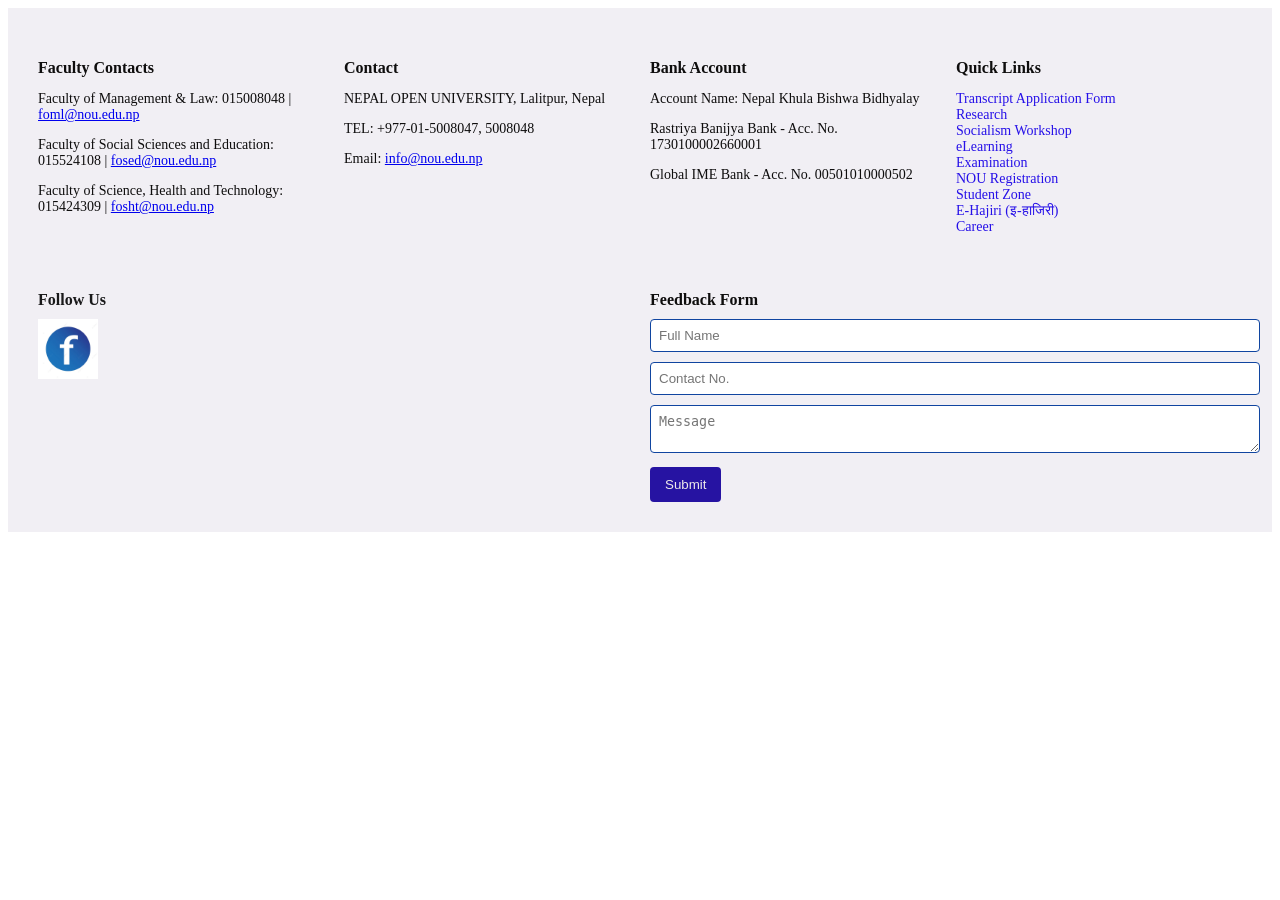
<file: Contact & Information page section/index.html>
<!DOCTYPE html>
<html lang="en">
<head>
    <meta charset="UTF-8">
    <meta name="viewport" content="width=device-width, initial-scale=1.0">
    <title>Nepal Open University</title>
    <link rel="stylesheet" href="style.css">
    
</head>
<body>
    <footer>
        <div class="footer-section">
          <div class="faculty-contacts">
            <h4>Faculty Contacts</h4>
            <p>Faculty of Management & Law: 015008048 | <a href="mailto:foml@nou.edu.np">foml@nou.edu.np</a></p>
            <p>Faculty of Social Sciences and Education: 015524108 | <a href="mailto:fosed@nou.edu.np">fosed@nou.edu.np</a></p>
            <p>Faculty of Science, Health and Technology: 015424309 | <a href="mailto:fosht@nou.edu.np">fosht@nou.edu.np</a></p>
          </div>
          
          <div class="university-contact">
            <h4>Contact</h4>
            <p>NEPAL OPEN UNIVERSITY, Lalitpur, Nepal</p>
            <p>TEL: +977-01-5008047, 5008048</p>
            <p>Email: <a href="mailto:info@nou.edu.np">info@nou.edu.np</a></p>
          </div>
          
          <div class="bank-info">
            <h4>Bank Account</h4>
            <p>Account Name: Nepal Khula Bishwa Bidhyalay</p>
            <p>Rastriya Banijya Bank - Acc. No. 1730100002660001</p>
            <p>Global IME Bank - Acc. No. 00501010000502</p>
          </div>
      
          <div class="quick-links">
            <h4>Quick Links</h4>
            <ul>
              <li><a href="#">Transcript Application Form</a></li>
              <li><a href="#">Research</a></li>
              <li><a href="#">Socialism Workshop</a></li>
              <li><a href="#">eLearning</a></li>
              <li><a href="#">Examination</a></li>
              <li><a href="#">NOU Registration</a></li>
              <li><a href="#">Student Zone</a></li>
              <li><a href="#">E-Hajiri (इ-हाजिरी)</a></li>
              <li><a href="#">Career</a></li>
            </ul>
          </div>

          <div class="social-links">
            <h4>Follow Us</h4>
            <a href="https://www.facebook.com" target="_blank" class="social-icon" aria-label="Facebook">
              <img src="fb icon.jpg" alt="Facebook Icon">

              
            </a>
          </div>
          

      
          <div class="feedback-form">
            <h4>Feedback Form</h4>
            <form id="feedbackForm">
              <input type="text" id="fullName" placeholder="Full Name" required>
              <input type="tel" id="contactNo" placeholder="Contact No." required>
              <textarea id="message" placeholder="Message" required></textarea>
              <button type="submit">Submit</button>
            </form>
          </div>
        </div>
      </footer>
    
      
</body>
</html>
</file>
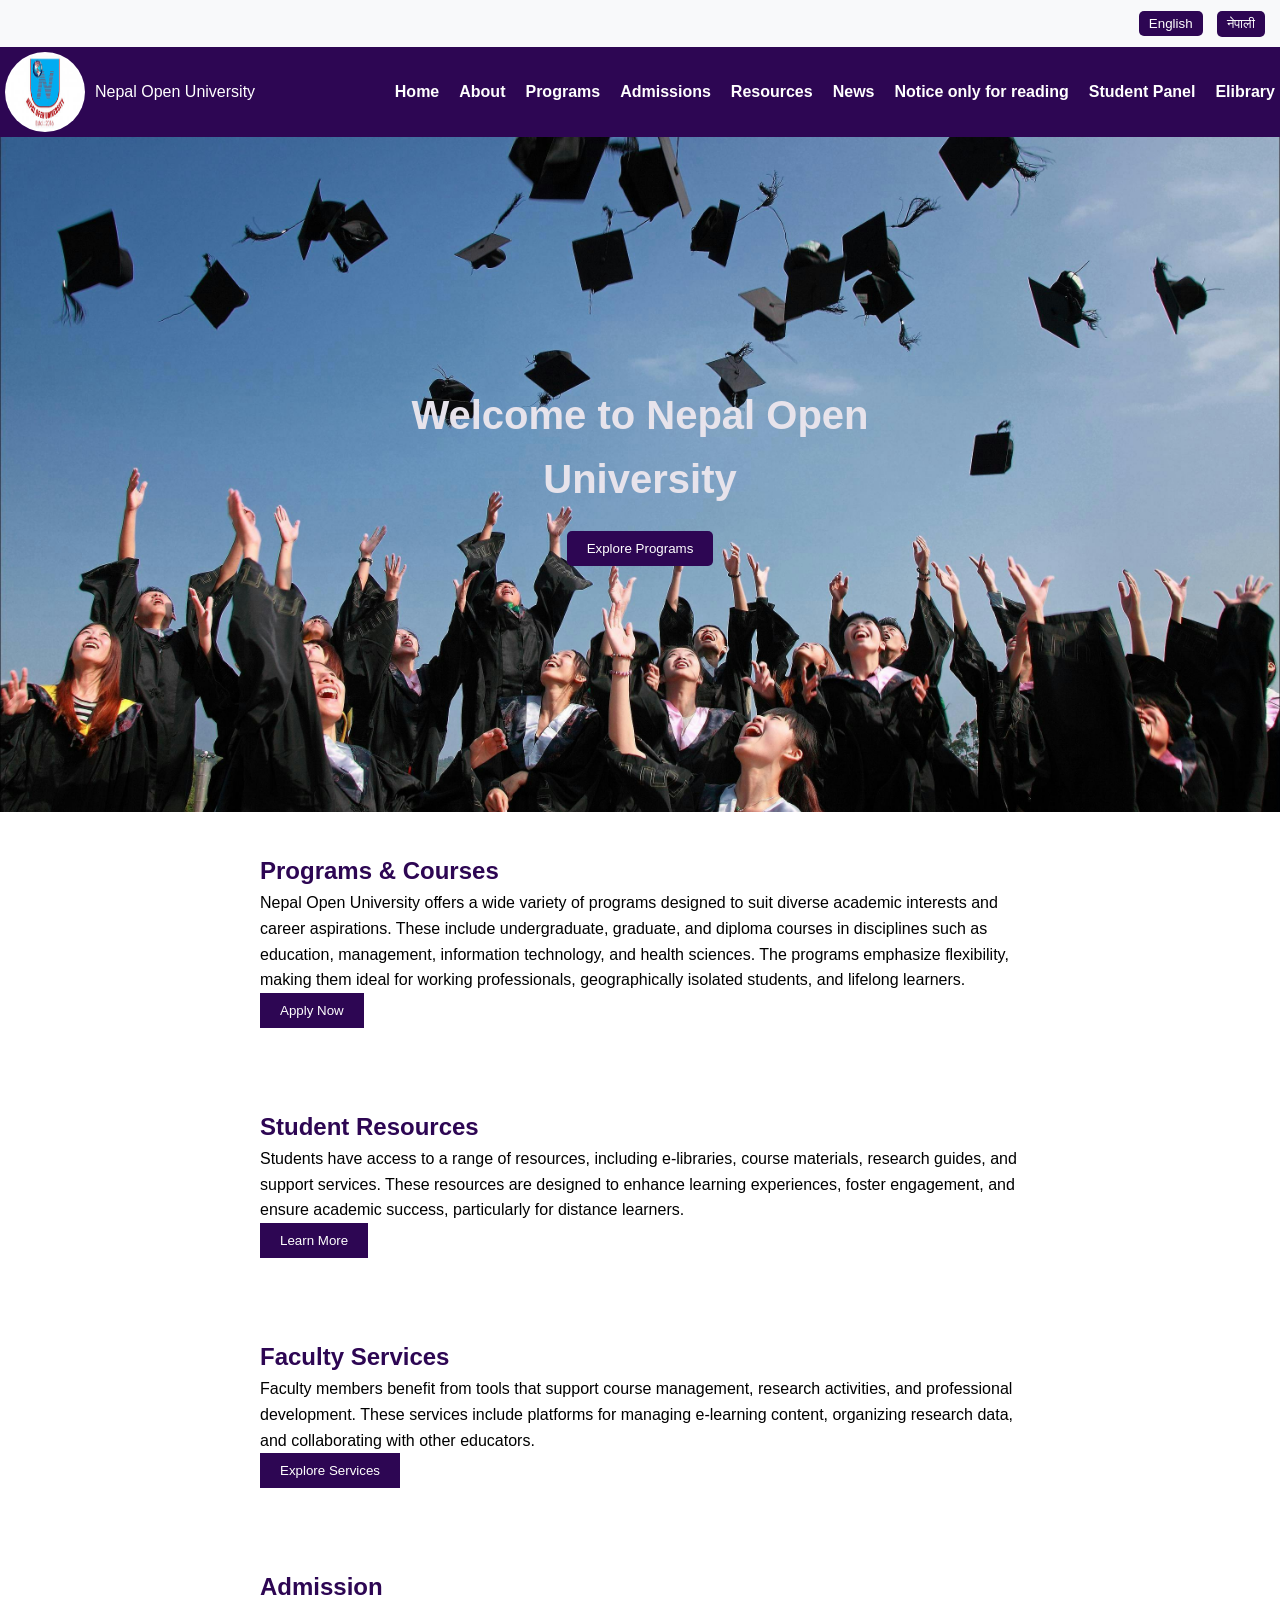
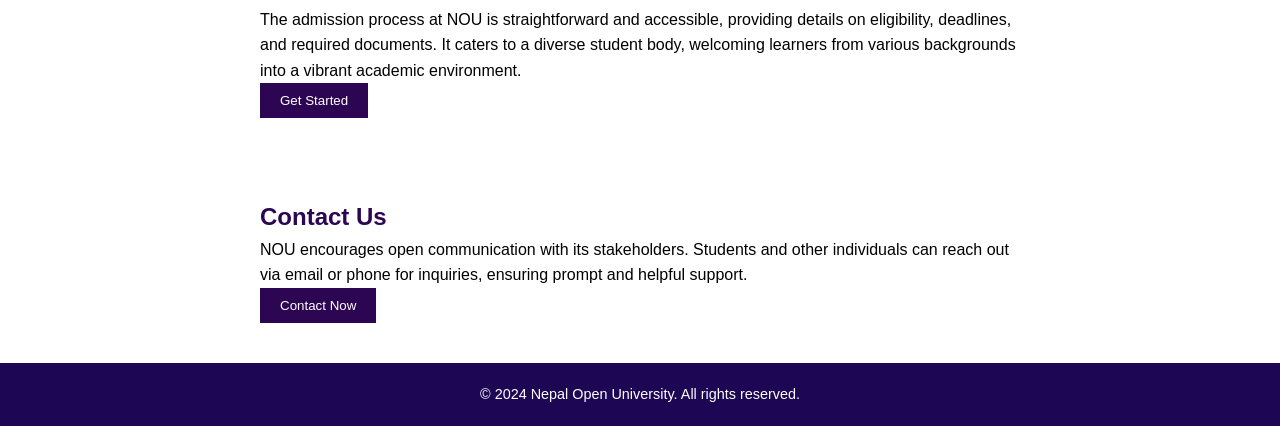
<file: Home page/index.html>
<!DOCTYPE html>
<html lang="en">
<head>
  <meta charset="UTF-8">
  <meta name="viewport" content="width=device-width, initial-scale=1.0">
  <title>Nepal Open University</title>
  <link rel="stylesheet" href="style.css">
  <script src="script.js" defer></script>
</head>
<body>
  <!-- Language Toggle -->
  <div class="language-toggle">
    <button onclick="setLanguage('en')">English</button>
    <button onclick="setLanguage('np')">नेपाली</button>
  </div>



  <!-- Header Section -->
  <header class="header">
    <div class="logo">
      <img src="Logo.op.jpeg" alt="Nepal Open University Logo">
      <span id="university-name">Nepal Open University</span>
    </div>
    <nav class="navbar">
      <ul>
        <li><a href="#Home" data-en="Home" data-np="गृहपृष्ठ">Home</a></li>
        <li><a href="#About" data-en="About" data-np="हाम्रोबारे">About</a></li>
        <li><a href="#Programs" data-en="Programs" data-np="कार्यक्रमहरू">Programs</a></li>
        <li><a href="#Admissions" data-en="Admissions" data-np="प्रवेश">Admissions</a></li>
        <li><a href="#Resources" data-en="Resources" data-np="स्रोतहरू">Resources</a></li>
        <li><a href="#News" data-en="News" data-np="समाचार">News</a></li>
        <li><a href="#Notice only for reading" data-en="Notice only for reading" data-np="पढ्नको लागि मात्र सूचना">Notice only for reading</a></li>
        <li><a href="#Student Panel" data-en="News" data-np="विद्यार्थी प्यानल">Student Panel</a></li>
        <li><a href="#Elibrary" data-en="News" data-np="इलिब्रेरी">Elibrary</a></li>
      </ul>
      <button class="menu-toggle" onclick="toggleMenu()">☰</button>
    </nav>
  </header>

  <!-- Hero Section -->
  <section id="home" class="hero">
    <div class="hero-content">
      <h1 id="hero-title" data-en="Welcome to Nepal Open University" data-np="नेपाल खुला विश्वविद्यालयमा स्वागत छ">Welcome to Nepal Open University</h1>
      <div class="button-container">
        <button onclick="scrollToSection('programs')" data-en="Explore Programs" data-np="कार्यक्रमहरू अन्वेषण गर्नुहोस्">Explore Programs</button>
      </div>
    </div>
  </section>

  <!-- Programs Section -->
  <section id="programs" class="content-section">
    <h2 data-en="Programs & Courses" data-np="कार्यक्रम र पाठ्यक्रम">Programs & Courses</h2>
    <p data-en="Nepal Open University offers a wide variety of programs designed to suit diverse academic interests and career aspirations. These include undergraduate, graduate, and diploma courses in disciplines such as education, management, information technology, and health sciences. The programs emphasize flexibility, making them ideal for working professionals, geographically isolated students, and lifelong learners."
       data-np="नेपाल खुला विश्वविद्यालयले विभिन्न शैक्षिक रुचिहरू र करियर आकांक्षाहरू अनुरूप डिजाइन गरिएका विभिन्न कार्यक्रमहरू प्रदान गर्दछ। यसमा शिक्षा, व्यवस्थापन, सूचना प्रविधि, र स्वास्थ्य विज्ञान जस्ता विषयहरूमा स्नातक, स्नातक र डिप्लोमा पाठ्यक्रमहरू समावेश छन्। कार्यक्रमहरूले लचिलोपनलाई जोड दिन्छ, तिनीहरूलाई काम गर्ने पेशेवरहरू, भौगोलिक रूपमा पृथक विद्यार्थीहरू, र आजीवन शिक्षार्थीहरूको लागि आदर्श बनाउँछ।">
       Nepal Open University offers a wide variety of programs designed to suit diverse academic interests and career aspirations. These include undergraduate, graduate, and diploma courses in disciplines such as education, management, information technology, and health sciences. The programs emphasize flexibility, making them ideal for working professionals, geographically isolated students, and lifelong learners.
    </p>
    <button onclick="scrollToSection('admission')" data-en="Apply Now" data-np="अहिले आवेदन दिनुहोस्">Apply Now</button>
  </section>

  <!-- Student Resources Section -->
<section id="student-resources" class="content-section">
  <h2 data-en="Student Resources" data-np="विद्यार्थी स्रोतहरू">Student Resources</h2>
  <p data-en="Students have access to a range of resources, including e-libraries, course materials, research guides, and support services. These resources are designed to enhance learning experiences, foster engagement, and ensure academic success, particularly for distance learners." 
     data-np="विद्यार्थीहरूसँग ई-पुस्तकालयहरू, पाठ्यक्रम सामग्रीहरू, अनुसन्धान गाइडहरू, र समर्थन सेवाहरू सहित स्रोतहरूको दायरामा पहुँच छ। यी स्रोतहरू सिक्ने अनुभवहरू बृद्धि गर्न, संलग्नता बढाउन र शैक्षिक सफलता सुनिश्चित गर्नका लागि डिजाइन गरिएको हो, विशेष गरी दूरी शिक्षार्थीहरूका लागि।">
     Students have access to a range of resources, including e-libraries, course materials, research guides, and support services. These resources are designed to enhance learning experiences, foster engagement, and ensure academic success, particularly for distance learners.
  </p>
  <button onclick="scrollToSection('resources')" data-en="Learn More" data-np="थप जान्नुहोस्">Learn More</button>
</section>

<!-- Faculty Services Section -->
<section id="faculty-services" class="content-section">
  <h2 data-en="Faculty Services" data-np="संकाय सेवाहरू">Faculty Services</h2>
  <p data-en="Faculty members benefit from tools that support course management, research activities, and professional development. These services include platforms for managing e-learning content, organizing research data, and collaborating with other educators." 
     data-np="संकाय सदस्यहरूले पाठ्यक्रम व्यवस्थापन, अनुसन्धान गतिविधिहरू, र व्यावसायिक विकासलाई समर्थन गर्ने उपकरणहरूबाट लाभ उठाउँछन्। यी सेवाहरूमा ई-शिक्षा सामग्री व्यवस्थापन गर्न, अनुसन्धान डेटा व्यवस्थित गर्न र अन्य शिक्षकहरूसँग सहकार्य गर्ने प्लेटफर्महरू समावेश छन्।">
     Faculty members benefit from tools that support course management, research activities, and professional development. These services include platforms for managing e-learning content, organizing research data, and collaborating with other educators.
  </p>
  <button onclick="scrollToSection('faculty')" data-en="Explore Services" data-np="सेवाहरू अन्वेषण गर्नुहोस्">Explore Services</button>
</section>

<!-- Admission Section -->
<section id="admission" class="content-section">
  <h2 data-en="Admission" data-np="प्रवेश">Admission</h2>
  <p data-en="The admission process at NOU is straightforward and accessible, providing details on eligibility, deadlines, and required documents. It caters to a diverse student body, welcoming learners from various backgrounds into a vibrant academic environment." 
     data-np="NOU मा भर्ना प्रक्रिया सीधा र पहुँचयोग्य छ, योग्यता, समयसीमा, र आवश्यक कागजातहरूमा विवरणहरू प्रदान गर्दै। यसले एक विविध विद्यार्थी निकायलाई पूरा गर्दछ, विभिन्न पृष्ठभूमिका विद्यार्थीहरूलाई जीवन्त शैक्षिक वातावरणमा स्वागत गर्दछ।">
     The admission process at NOU is straightforward and accessible, providing details on eligibility, deadlines, and required documents. It caters to a diverse student body, welcoming learners from various backgrounds into a vibrant academic environment.
  </p>
  <button onclick="scrollToSection('apply-now')" data-en="Get Started" data-np="सुरु गर्नुहोस्">Get Started</button>
</section>

<!-- Contact Us Section -->
<section id="contact-us" class="content-section">
  <h2 data-en="Contact Us" data-np="हामीलाई सम्पर्क गर्नुहोस्">Contact Us</h2>
  <p data-en="NOU encourages open communication with its stakeholders. Students and other individuals can reach out via email or phone for inquiries, ensuring prompt and helpful support." 
     data-np="NOU ले आफ्ना सरोकारवालाहरूसँग खुला सञ्चारलाई प्रोत्साहन गर्छ। विद्यार्थी र अन्य व्यक्तिहरूले सोधपुछको लागि इमेल वा फोन मार्फत सम्पर्क गर्न सक्छन्, तुरुन्त र सहयोगी समर्थन सुनिश्चित गर्दै।">
     NOU encourages open communication with its stakeholders. Students and other individuals can reach out via email or phone for inquiries, ensuring prompt and helpful support.
  </p>
  <button onclick="scrollToSection('contact')" data-en="Contact Now" data-np="अहिले सम्पर्क गर्नुहोस्">Contact Now</button>
</section>


  <!-- Footer Section -->
  <footer class="footer">
    <p>&copy; 2024 <span id="footer-university-name" data-en="Nepal Open University" data-np="नेपाल खुला विश्वविद्यालय">Nepal Open University</span>. All rights reserved.</p>
  </footer>


</body>
</html>
</file>
<file: Contact & Information page section/style.css>
footer {
    background-color: #f1eff4;
    padding: 20px;
    color: #0e0d0d;
    font-size: 14px;
  }
  
  .footer-section {
    display: flex;
    flex-wrap: wrap;
    justify-content: space-between;
  }
  
  .footer-section > div {
    flex: 1 1 22%; /* Adjusts based on screen size */
    margin: 10px;
  }
  
  h4 {
    font-size: 16px;
    margin-bottom: 10px;
  }
  
  ul {
    list-style-type: none;
    padding: 0;
  }
  
  ul li a {
    text-decoration: none;
    color: #2610e8;
  }
  
  ul li a:hover {
    text-decoration: underline;
  }
  
  .feedback-form input, .feedback-form textarea {
    width: 100%;
    margin-bottom: 10px;
    padding: 8px;
    border: 1px solid #1045a0;
    border-radius: 4px;
  }
  
  .feedback-form button {
    background-color: #2613a2;
    color: rgb(238, 234, 234);
    padding: 10px 15px;
    border: none;

    border-radius: 4px;
    cursor: pointer;
  }
  
  .feedback-form button:hover {
    background-color: #d72915;
  }
  .social-links {
    margin-top: 20px;
    text-align: left;
  }
  
  .social-links h4 {
    margin-bottom: 10px;
    color: #19191a; /* Customize the header color */
  }
  
  .social-links .social-icon img {
    width: 60px; /* Adjust size as needed */
    height: 60px;
    transition: transform 0.3s ease, filter 0.3s ease;
  }
  
  .social-links .social-icon img:hover {
    transform: scale(1.1); /* Slight zoom on hover */
    filter: brightness(1.2); /* Make the icon brighter */
  }
</file>
<file: Home page/style.css>
/* style.css */
body {
  font-family: Arial, sans-serif;
  line-height: 1.6;
  align-items:top;
  color: #000000;
}

.language-toggle {
  text-align: right;
  padding: 10px;
  background: #f8f9fa;
}

.language-toggle button {
  margin: 0 5px;
  background: #2d0653;
  color: #fff;
  border: none;
  padding: 5px 10px;
  border-radius: 5px;
  cursor: pointer;
}

.language-toggle button:hover {
  background: #2933c2;
}


/* Reset styling */
* {
  margin: 0;
  padding: 0;
  box-sizing: border-box;
}



/* Header styling */
.header {
  display: flex;
  justify-content: space-between;
  align-items: center;
  background-color: #2d0653;
  padding: 5px;
  color: #fff;
}

.logo {
  display: flex;
  align-items: center;
}

.logo img {
  height: 80px;
  width: 80px;
  margin-right: 10px;
  border-radius:500% ;
}

.navbar ul {
  display: flex;
  list-style: none;
}

.navbar ul li {
  margin-left: 20px;
}

.navbar ul li a {
  color: #fff;
  text-decoration: none;
  font-weight: bold;
}

.menu-toggle {
  display: none;
  background: none;
  border: none;
  font-size: 1.5em;
  color: #fff;
}

  /* Hero Section */
.hero {
  background: url('Tribhunvan-University.WEBP') no-repeat center center/cover;
  height: 90vh;
  display: flex;
  justify-content: center;
  align-items: center;
  text-align: center;
  color: #eeeaf3;
}
    
/* Hero Section */
.hero {
background: url('tara.jpg') no-repeat center center/cover;
height: 75vh;
display: flex;
justify-content: center;
align-items: center;
text-align: center;
color: #e7e3eb;;
padding: 10px; /* For better mobile responsiveness */
}

.hero-content {
max-width: 600px; /* Keeps the content centered */
}

.hero h1 {
font-size: 2.5em;
margin-bottom: 20px; /* Adds space between heading and button */
}

.hero .button-container {
margin-top: 0; /* Adjust as needed */
}

.hero button {
background-color: #2d0653;
color: #fff;
border: none;
padding: 10px 20px;
cursor: pointer;
border-radius: 5px; /* For a smoother design */
transition: background-color 0.3s ease;
}

.hero button:hover {
background-color: #1952c5;
}


/* Content sections */
.content-section {
  padding: 40px 20px;
  max-width: 800px;
  margin: 0 auto;
}

.content-section h2 {
  color: #2d0653;
}

.content-section button {
  background-color: #2d0653;
  color: #fff;
  border: none;
  padding: 10px 20px;
  cursor: pointer;
}

/* Footer */
.footer {
  text-align: center;
  padding: 20px;
  background-color: #1d0653;
  color: #fff;
  font-size: 0.9em;
}


/* Mobile responsiveness */
@media (max-width:5px) {
  .navbar ul {
    display: none;
    flex-direction: column;
  }
  
  .navbar ul.active {
    display: flex;
  }
  
  .menu-toggle {
    display: block;
  }
 


    
}
</file>
